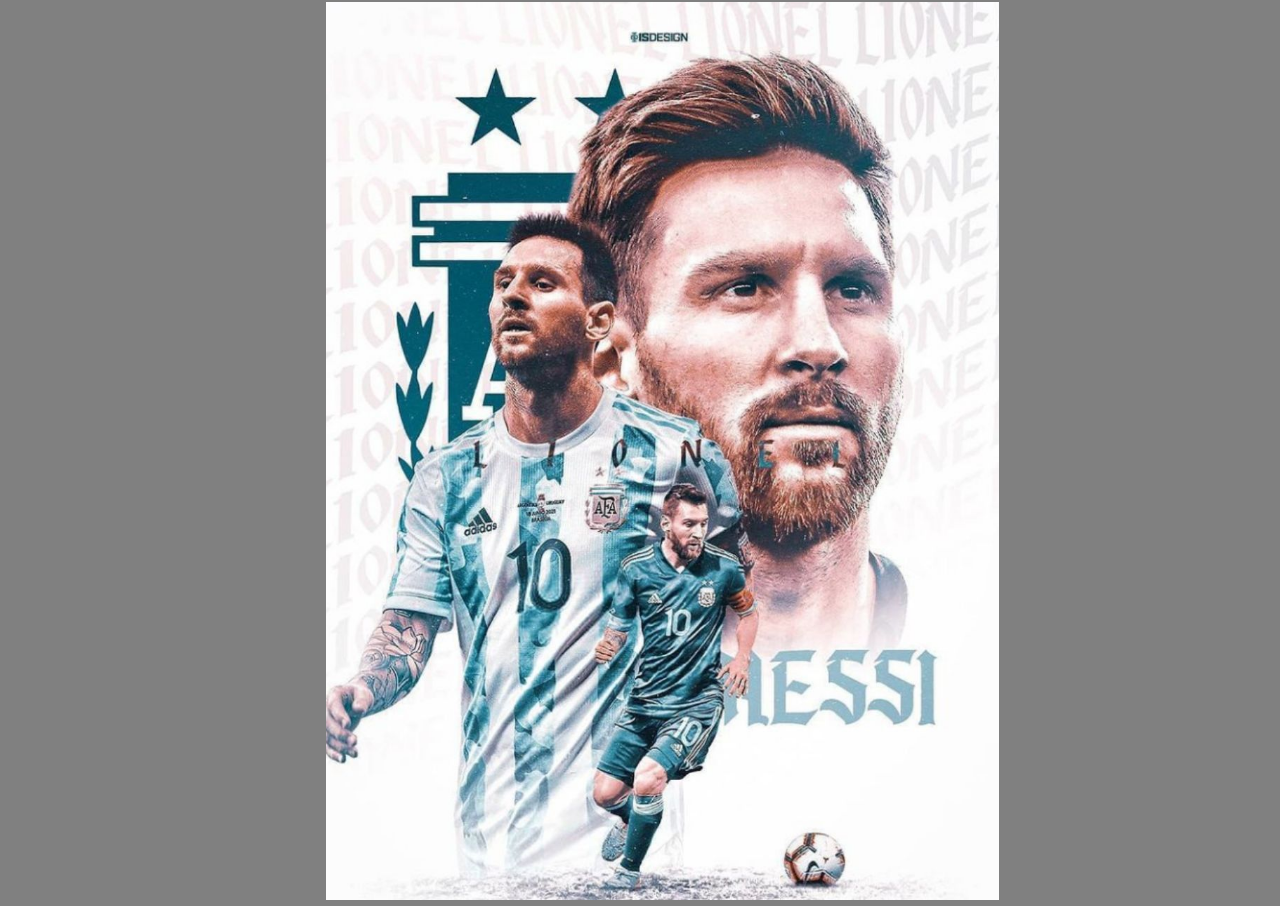
<file: index.html>
<!DOCTYPE html>
<html lang="es">
<head>
    <meta charset="UTF-8">
    <meta http-equiv="X-UA-Compatible" content="IE=edge">
    <meta name="viewport" content="width=device-width, initial-scale=1.0">
    <title>Tarjeta de navidad</title>
    <link rel="stylesheet" type="text/css" href="./styles.css">
</head>
<body>
    <img src="./messi.jpg">
    <div>
        <p>Messi, te desea</p>
        <p>Feliz Navidad</p>
        <p>Sergio García Vico</p>
        <p>Por otro mundial</p>
    </div>
</body>
</html>
</file>
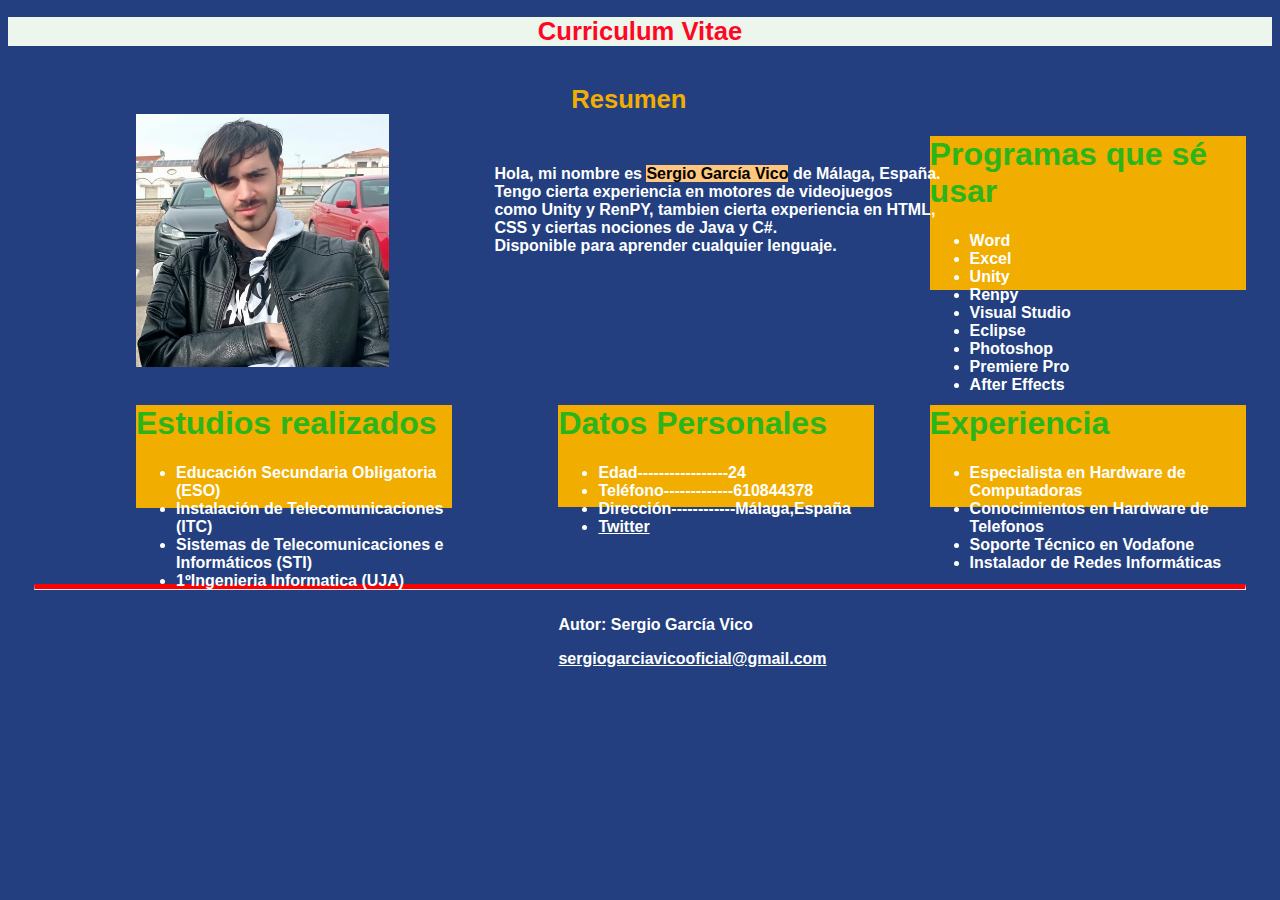
<file: curriculum/index.html>
<!DOCTYPE html>
<html lang="en">
    <!--Sergio Garcia Vico-->
    <!--Pruebas-->
<head>
    <meta charset="UTF-8">
    <meta http-equiv="X-UA-Compatible" content="IE=edge">
    <meta name="viewport" content="width=device-width, initial-scale=1.0">
    <link rel="stylesheet" href="styles.css">
    <title>CV</title>
</head>
<body style="background-color: #233F80;">
    <h1 id="tittle">
        Curriculum Vitae
    </h1>
    <section>
    <div>
        <h1 id="resumen">Resumen</h1>
        <p id="textin"><b>Hola, mi nombre es <mark> Sergio García Vico</mark>
            de Málaga, España. <br>Tengo cierta experiencia en motores de videojuegos<br> como Unity y RenPY, 
            tambien cierta experiencia en HTML, <br> CSS y ciertas nociones de Java y C#. <br>
            Disponible para aprender cualquier lenguaje.
        </p>
    </div>
    </section>
    <img id="perfil" alt="foto" src="images/fotografia.png">
    <section id="estudios">
    <div>
        <h1 id="estudiostittle">Estudios realizados</h1>
            <ul >
                <li>Educación Secundaria Obligatoria (ESO)</li>
                <li>Instalación de Telecomunicaciones (ITC)</li>
                <li>Sistemas de Telecomunicaciones e Informáticos (STI)</li>
                <li>1ºIngenieria Informatica (UJA)</li>
            </ul>
    </div>
    </section>
    <section id="datos">
    <div>
        <h1 id="datostittle">Datos Personales</h1>
            <ul>
                <li>Edad-----------------24</li>
                <li>Teléfono-------------610844378</li>
                <li>Dirección------------Málaga,España</li>
                <li><a href="https://twitter.com/SergioGV98" target="_blank">Twitter</a></li>
            </ul>
    </section>
    <section id="programas">
        <h1 id="programastittle">Programas que sé usar</h1>
            <ul>
                <li>Word</li>
                <li>Excel</li>
                <li>Unity</li>
                <li>Renpy</li>
                <li>Visual Studio</li>
                <li>Eclipse</li>
                <li>Photoshop</li>
                <li>Premiere Pro </li>
                <li>After Effects</li>
            </ul>
    </section>
    <section id="experiencia">
        <h1 id="experienciatittle">Experiencia</h1>
            <ul id="experienciaul">
                <li>Especialista en Hardware de Computadoras</li>
                <li>Conocimientos en Hardware de Telefonos</li>
                <li>Soporte Técnico en Vodafone</li>
                <li>Instalador de Redes Informáticas</li>
            </ul>
    </div>
    </section>
    <hr id="linea">
    <footer id="footer">
        <p>Autor: Sergio García Vico</p>
        <p><a href="mailto:sergiogarciavicooficial@gmail.com">sergiogarciavicooficial@gmail.com</a></p>
      </footer>
</body>
</html>
</file>
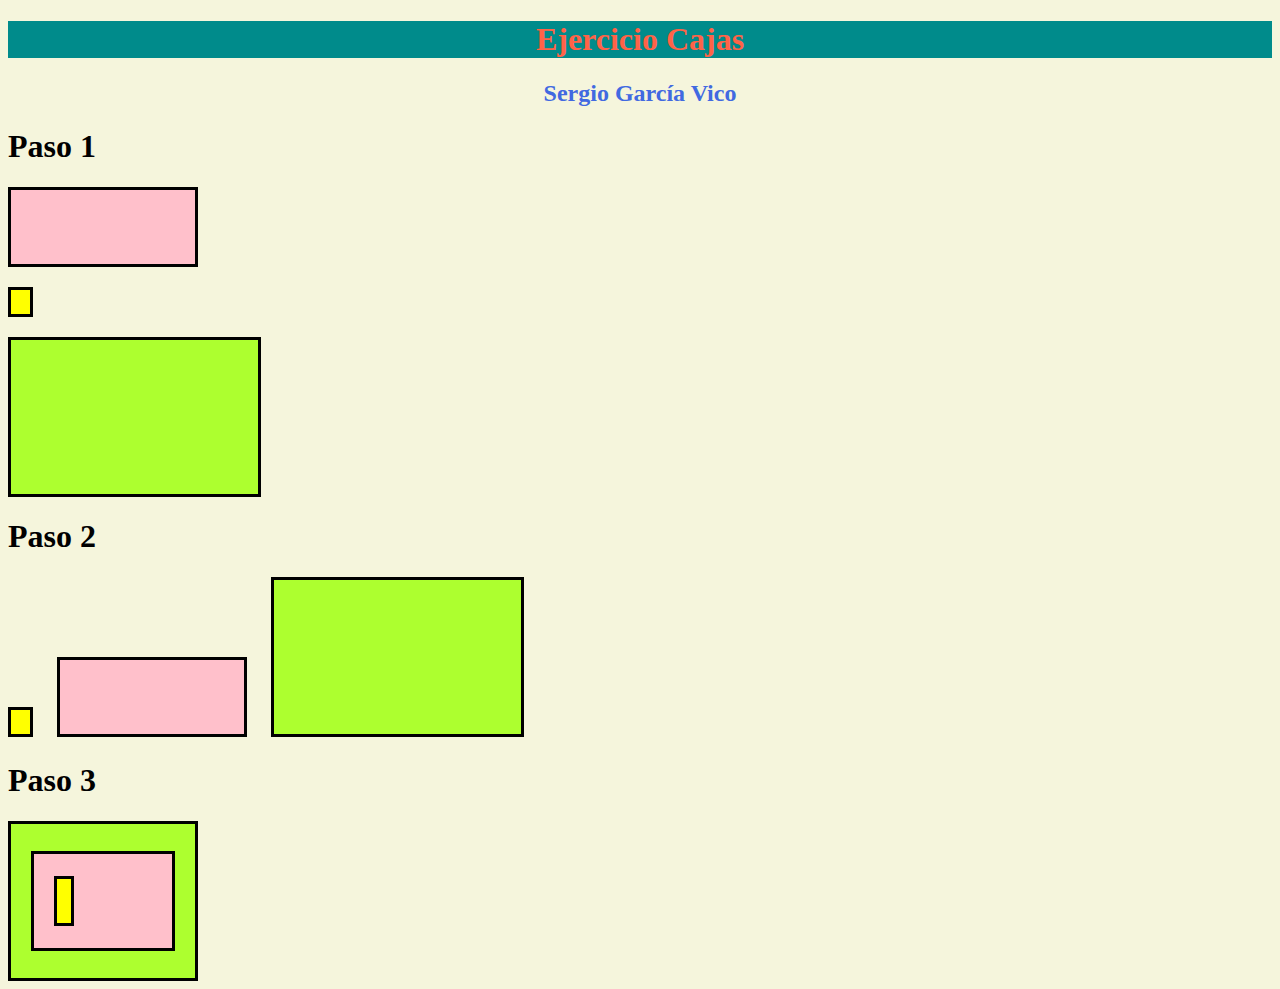
<file: ejercicio cajas/index.html>
<!DOCTYPE html>
<html lang="es">
<head>
    <meta charset="UTF-8">
    <meta http-equiv="X-UA-Compatible" content="IE=edge">
    <meta name="viewport" content="width=device-width, initial-scale=1.0">
    <link rel="stylesheet" href="styles.css">
    <title>Cajas</title>
</head>
<body>
    <h1 id="cajas">Ejercicio Cajas</h1>
    <h2 id="nombre">Sergio García Vico</h2>
    <h1>Paso 1</h1>
    <div>
        <span id="paso01"></span>
        <span id="paso02"></span>
        <span id="paso03"></span>
    </div>
    <h1>Paso 2</h1>
    <div>
        <span id="paso04"></span>
        <span id="paso05"></span>
        <span id="paso06"></span>
    </div>
    <h1>Paso 3</h1>
    <span id="paso07">
        <span id="paso08">
            <span id="paso09"></span>
        </span>
    </span>
</body>
</html>
</file>
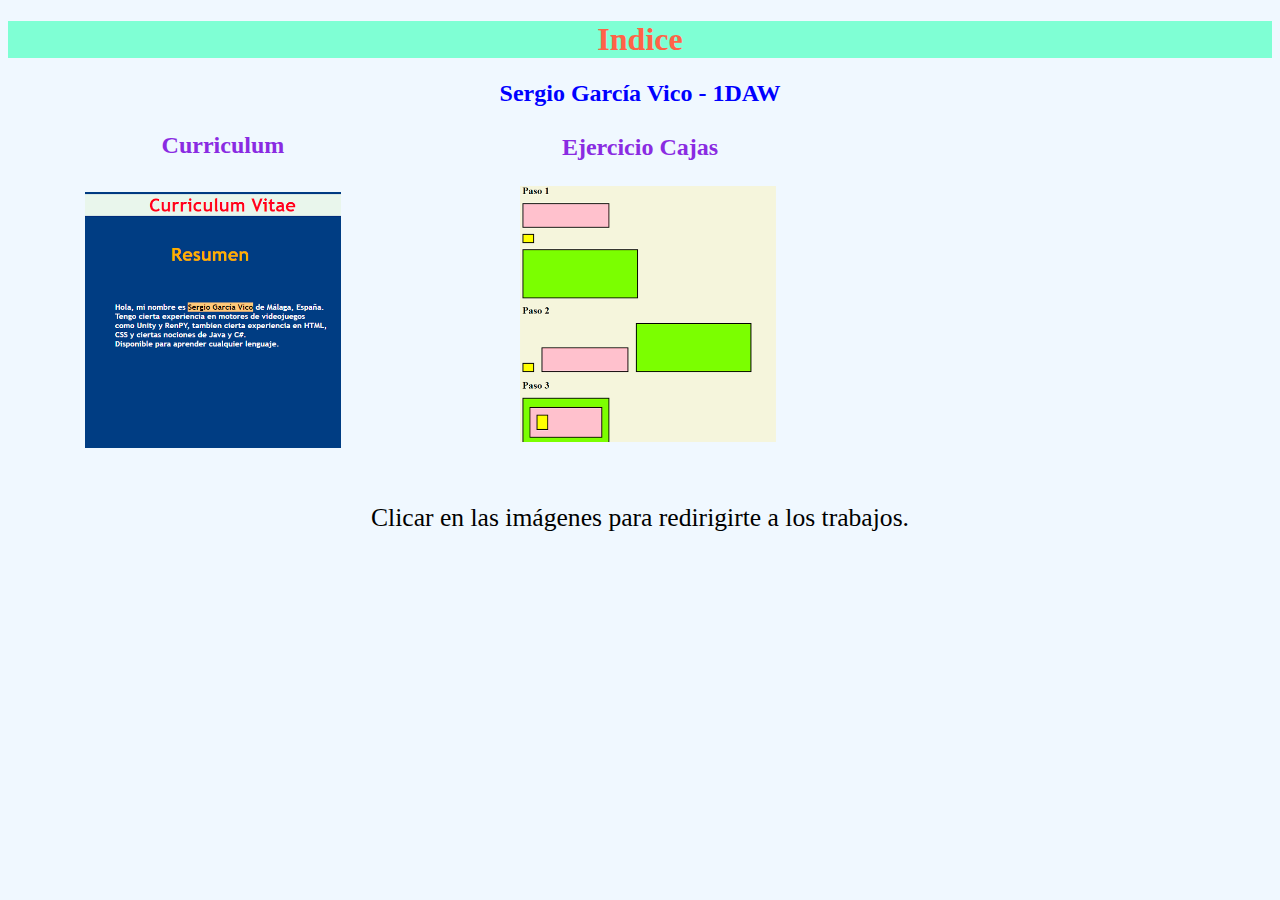
<file: Otros/index.html>
<!DOCTYPE html>
<html lang="es">
<head>
    <meta charset="UTF-8">
    <meta http-equiv="X-UA-Compatible" content="IE=edge">
    <meta name="viewport" content="width=device-width, initial-scale=1.0">
    <link rel="stylesheet" href="styles.css">
    <title>Indice</title>
</head>
<body id="body">
    <h1 id="indice">Indice</h1>
    <h2 id="nombre">Sergio García Vico - 1DAW</h2>
    <h2 id="curriculum">Curriculum</h2>
    <h2 id="cajas">Ejercicio Cajas</h2>
    <a href="ejercicio cajas/index.html" target="_blank">
        <img src="images/cajas.png" alt="Cajas Ejercicio" id="img2">
    </a>
    <a href="curriculum/index.html" target="_blank">
        <img href="curriculum/index.html" src="images/curriculum.png" alt="Curriculum" id="img3">
    </a>
    <p style="font-size: 2vw; text-align:center;">Clicar en las imágenes para redirigirte a los trabajos.</p>
</body>
</html>
</file>
<file: styles.css>
/* Tarjeta navidad digital
Sergio García Vico
Diciembre 2022 */

/*Realizada el 19/12/2022*/
* {
    font-family: 'Trebuchet MS', 'Lucida Sans Unicode', 'Lucida Grande', 'Lucida Sans', Arial, sans-serif;
    background-color: gray;
    box-sizing: border-box;
    margin: 1px;
    padding: 1px;
}

body {
    overflow: hidden;
    width: 100vw;
    height: 100vh;
}

img {
    object-fit: cover;
    object-position: 60% 10%;
    position: absolute;
    top:0;
    left:0;    
    width:100%;
    height:100%;
    transition: all 1.5s ease;
    -webkit-transition: all 1.5s ease;
    z-index:0;
}

div {
    background-color:transparent;
    display:flex;
    flex-direction:column;
    align-items:center;
    justify-content:center;
    position:absolute;
    top:0%;
    left:0%;
    width: 100%;
    height: 100%;
    opacity:0;
    transition: all 1.5s ease;
    -webkit-transition: all 1.5s ease;
    z-index:1;
}

p {
    color:rgb(238, 219, 53);
    text-shadow:4px 2px rgb(12, 48, 126);
    background-color:transparent;
    text-align:center;
    font-weight: bold;
    transition: all 1.5s ease;
    -webkit-transition: all 1.5s ease;
    font-size:calc(1.2em + 1vw + 1vh);
    z-index:2;
}

p:nth-child(1) {
    color:rgb(20, 171, 190);
}

p:nth-child(3) {
    color:tomato;
}

div:active, div:hover {
    opacity:1;
}


@media all and (orientation:landscape){
    img, div {
        margin-left:calc(50vw - 35vh);
        width:75vh;
    }
}
</file>
<file: curriculum/styles.css>
*{
    box-sizing: border-box;
    font-family: 'Trebuchet MS', sans-serif;
    color: white;
}
mark {
    background-color: #FFC77D;
    color: black;
  }
#tittle {
    color:#FF0724; 
    text-align:center; 
    background-color:#ECF6EC; 
    height:15%; 
    width:100%; 
    font-size: 2vw;
}
#resumen {
    font-size: 2vw;
    color: #F1AD00;
    margin: 3vw 44vw;
}
#textin {
    margin: 4vw 5vw 5vw 38vw;
  }
#perfil {
    display: block;
    width: 20%;
    margin: -16vw 1vw -5vw 10vw;
}
#estudios {
    width: 25%;
    height: 8vw;
    margin: 8vw 1vw 2vw 10vw;
    background-color: #F1AD00;
}
#estudiostittle{
    color: #2AB61B;
}
#datos {
    width: 25%;
    height: 8vw;
    margin: -10vw 0vw 45vw 43vw;
    background-color: #F1AD00;
}
#datostittle {
    color: #2AB61B;
}
#experiencia{
    width: 25%;
    height: 8vw;
    margin: -47vw 0vw 10vw 72vw;
    background-color: #F1AD00;
}
#experienciatittle {
    color: #2AB61B;
}
#programas {
    width: 25%;
    height: 12vw;
    margin: -74vw 10vw 56vw 72vw;
    background-color: #F1AD00;
}
#programastittle {
    color: #2AB61B;
}
#linea {
    border-top: 5px solid red;
    margin: -4vw 2vw 2vw;
}
#footer {
    margin: 1vw 0vw 0vw 43vw;
}
</file>
<file: ejercicio cajas/styles.css>
* {
    box-sizing: border-box;
    background-color: beige;
}

#cajas {
    background-color: darkcyan;
    text-align: center;
    color: tomato;
}

#nombre {
    text-align: center;
    color: royalblue;
}

#paso01 {
    display: block;
    width: 15%;
    height: 80px;
    background-color: pink;
    border-style: solid;
    margin-bottom: 20px;
}
#paso02 {
    display: block;
    width: 2%;
    height: 30px;
    background-color: yellow;
    border-style: solid;
    margin-bottom: 20px;
}
#paso03 {
    display: block;
    width: 20%;
    height: 160px;
    background-color: greenyellow;
    border-style: solid;
}

#paso04 {
    display: inline-block;
    width: 2%;
    height: 30px;
    background-color: yellow;
    border-style: solid;
    margin-right: 20px;
}

#paso05 {
    display: inline-block;
    width: 15%;
    height: 80px;
    background-color: pink;
    border-style: solid;
    margin-right: 20px;
}

#paso06 {
    display: inline-block;
    width: 20%;
    height: 160px;
    background-color: greenyellow;
    border-style: solid;
}

#paso07 {
    display: inline-grid;
    align-content: center;
    padding: 20px;
    width: 15%;
    height: 160px;
    background-color: greenyellow;
    border-style: solid;
}

#paso08 {
    display: inline-grid;
    align-content: center;
    padding: 20px;
    width: 100%;
    height: 100px;
    background-color: pink;
    border-style: solid;
}

#paso09 {
    width: 20%;
    height: 50px;
    background-color: yellow;
    border-style: solid;
}
</file>
<file: Otros/styles.css>
#body {
    background-color: aliceblue;
    box-sizing: border-box;
}

#indice {
    text-align: center;
    background-color: aquamarine;
    color: tomato;
}

#nombre {
    text-align: center;
    color: blue;
}

#curriculum {
    text-align: left;
    color: blueviolet;
    margin: 2vw 12vw 1vw;
}

#cajas {
    text-align: center;
    color: blueviolet;
    margin: -3vw 3vw 1vw;
}

#img2 {
    width: 20vw;
    height: 20vw;
    margin: 1vw 40vw;
}

#img3 {
    width: 20vw;
    height: 20vw;
    margin: -30vw 6vw 2vw;
}
</file>
